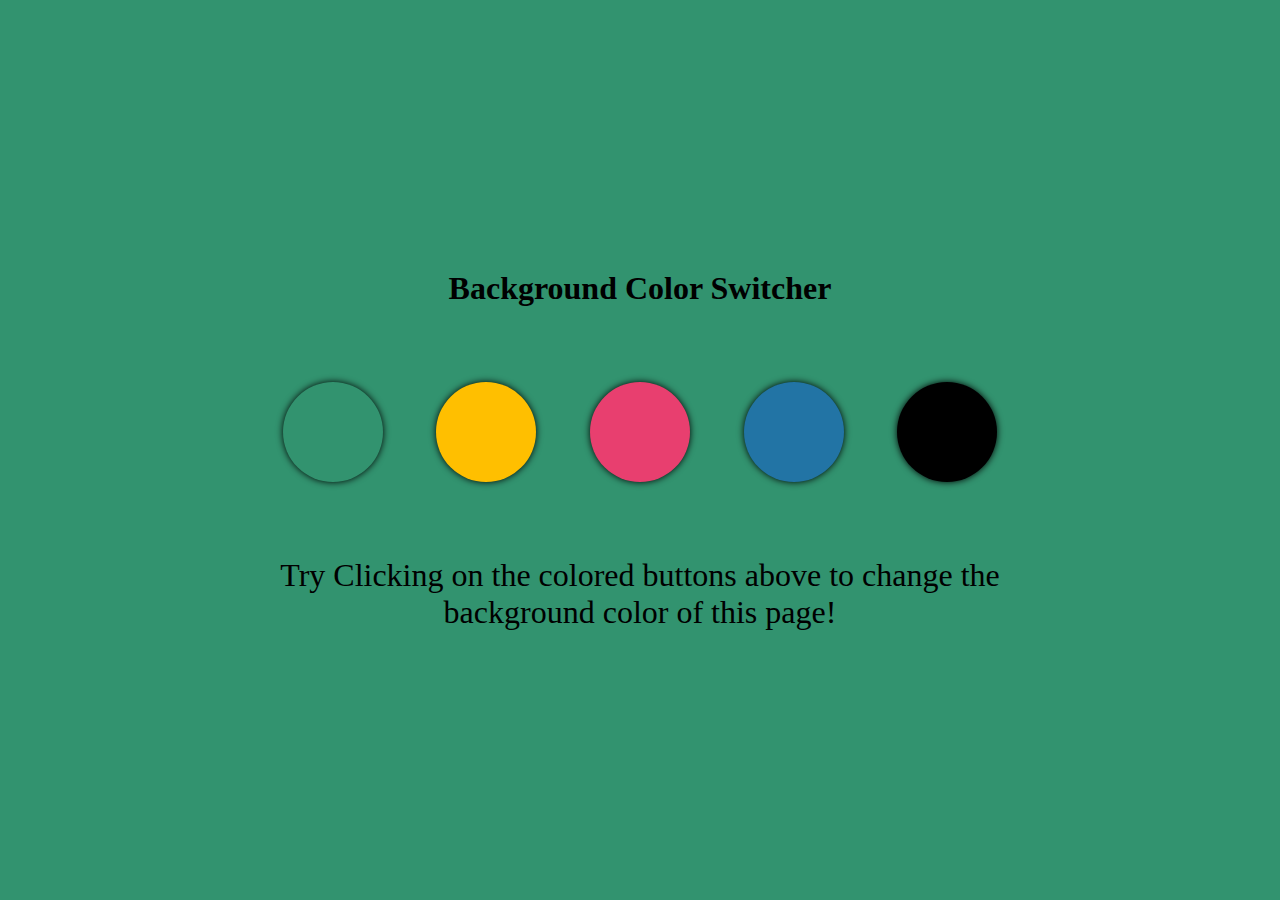
<file: Background Color Switcher/index.html>
<!DOCTYPE html>
<html lang="en">
  <head>
    <meta charset="UTF-8" />
    <meta name="viewport" content="width=device-width, initial-scale=1.0" />
    <link rel="stylesheet" href="style.css" />
    <title>Color Changer</title>
  </head>
  <body>
    <div class="container" id="container">
      <h1>Background Color Switcher</h1>
      <div class="buttons">
        <div id="btn1" class="btn"></div>
        <div id="btn2" class="btn"></div>
        <div id="btn3" class="btn"></div>
        <div id="btn4" class="btn"></div>
        <div id="btn5" class="btn"></div>
      </div>
      <p>
        Try Clicking on the colored buttons above to change the background color
        of this page!
      </p>
    </div>

    <script src="app.js"></script>
  </body>
</html>
</file>
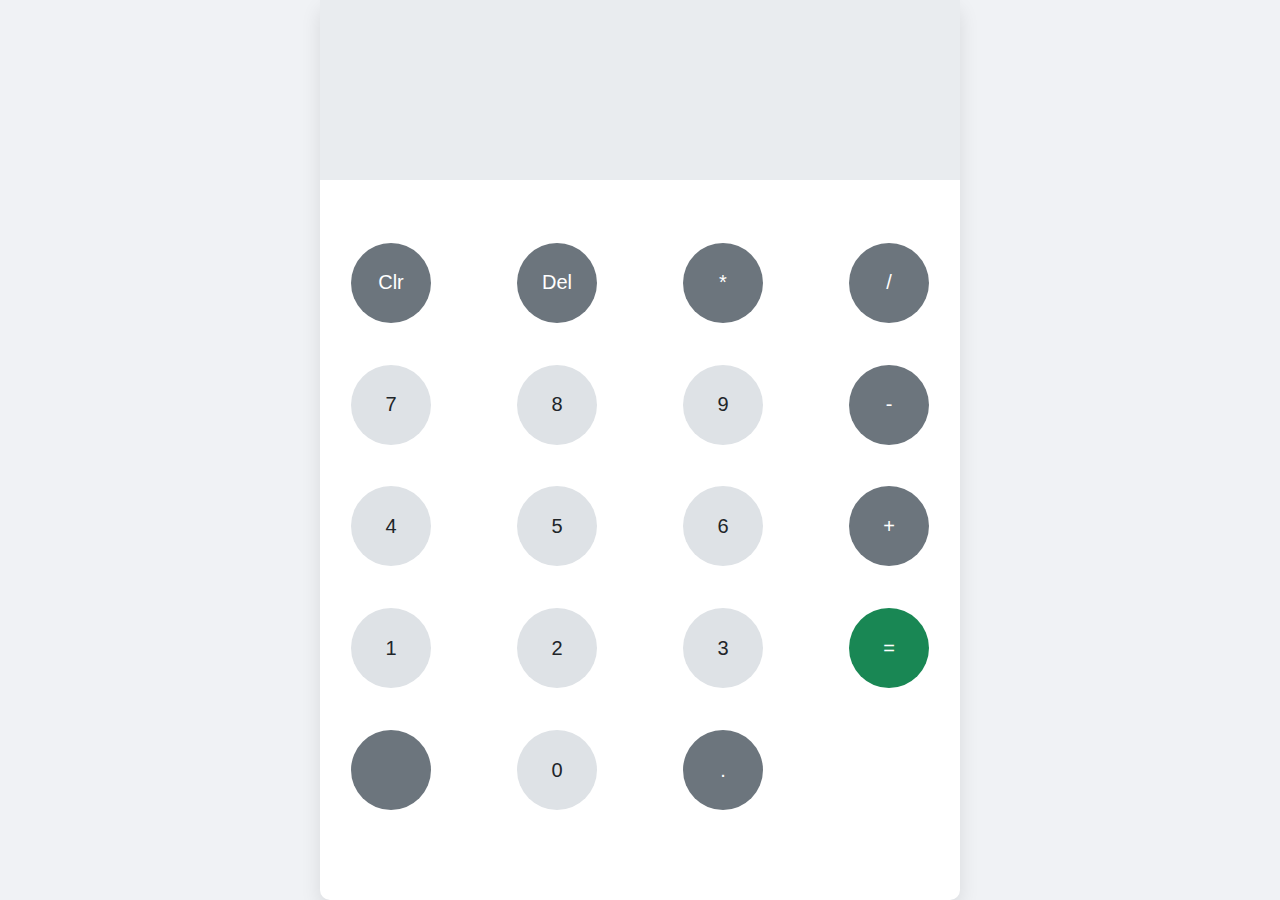
<file: Calculator/index.html>
<!DOCTYPE html>
<html lang="en">
  <head>
    <meta charset="UTF-8" />
    <meta name="viewport" content="width=device-width, initial-scale=1.0" />
    <title>Document</title>
    <link rel="stylesheet" href="style.css" />
  </head>
  <body>
    <div class="container">
      <div class="inputBox">
        <input type="text" />
      </div>
      <div class="main">
        <button class="functn">Clr</button>
        <button class="functn">Del</button>
        <button class="functn">*</button>
        <button class="functn">/</button>

        <button class="num">7</button>
        <button class="num">8</button>
        <button class="num">9</button>
        <button class="functn">-</button>

        <button class="num">4</button>
        <button class="num">5</button>
        <button class="num">6</button>
        <button class="functn">+</button>

        <button class="num">1</button>
        <button class="num">2</button>
        <button class="num">3</button>
        <button class="functn equal">=</button>

        <!-- <button class="functn">()</button> -->
         <button class="functn brackets"></button>
        <button class="num">0</button>
        <button class="functn">.</button>
      </div>
    </div>

    <script src="app.js"></script>
  </body>
</html>
</file>
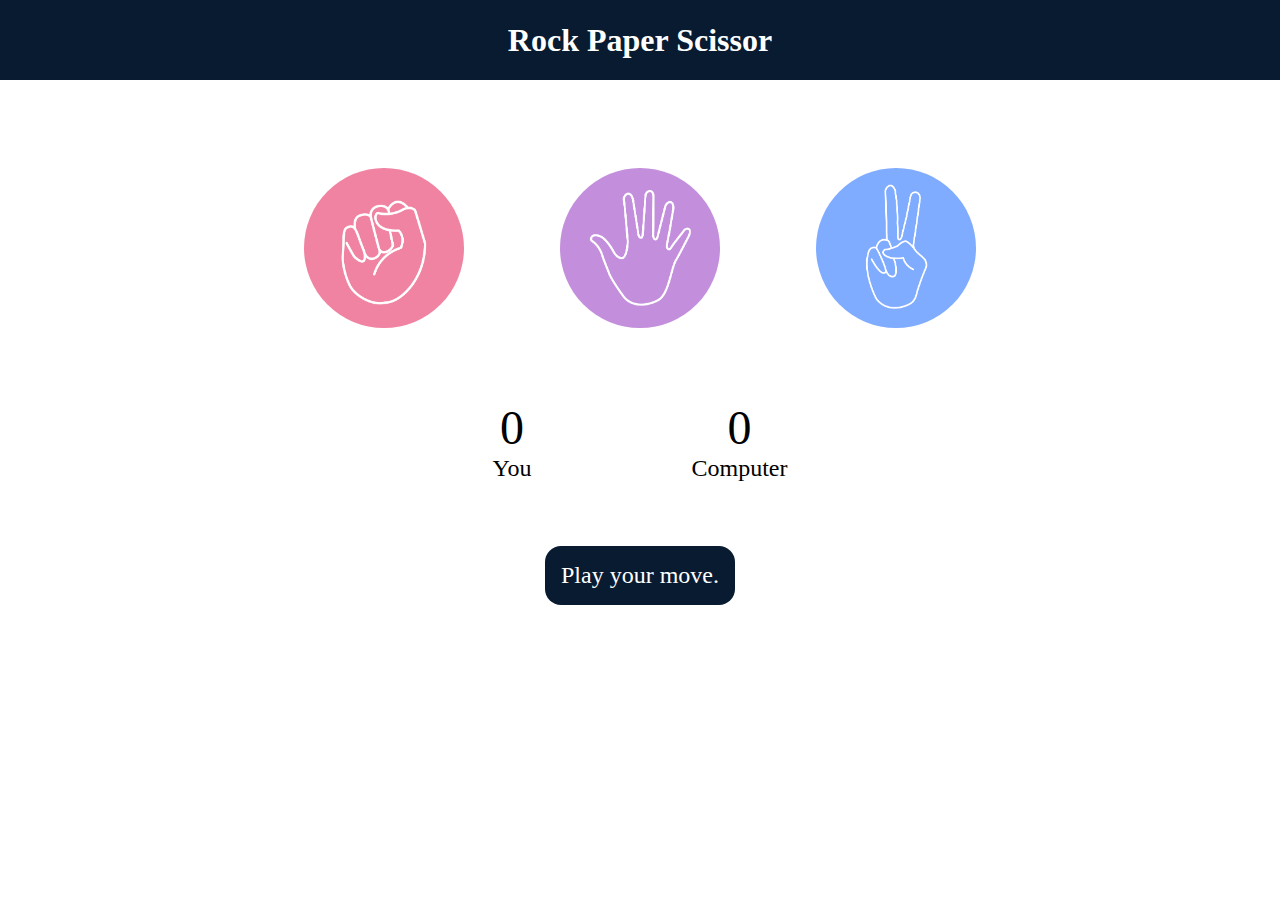
<file: Rock Paper Scissor/index.html>
<!DOCTYPE html>
<html lang="en">
  <head>
    <meta charset="UTF-8" />
    <meta name="viewport" content="width=device-width, initial-scale=1.0" />
    <title>Rock Paper Scissor Game</title>
    <link rel="stylesheet" href="style.css" />
  </head>
  <body>
    <h1>Rock Paper Scissor</h1>
    <div class="choices">
      <div class="choice" id="rock">
        <img src="images/rock.png" alt="Rock" />
      </div>
      <div class="choice" id="paper">
        <img src="images/paper.png" alt="Paper" />
      </div>
      <div class="choice" id="scissor">
        <img src="images/scissors.png" alt="Scissor" />
      </div>
    </div>

    <div class="scoreBoard">
      <div class="score">
        <p id="userScore">0</p>
        <p>You</p>
      </div>
      <div class="score">
        <p id="computerScore">0</p>
        <p>Computer</p>
      </div>
    </div>

    <div class="msgContainer">
      <p id="msg">Play your move.</p>
    </div>

    <script src="app.js"></script>
  </body>
</html>
</file>
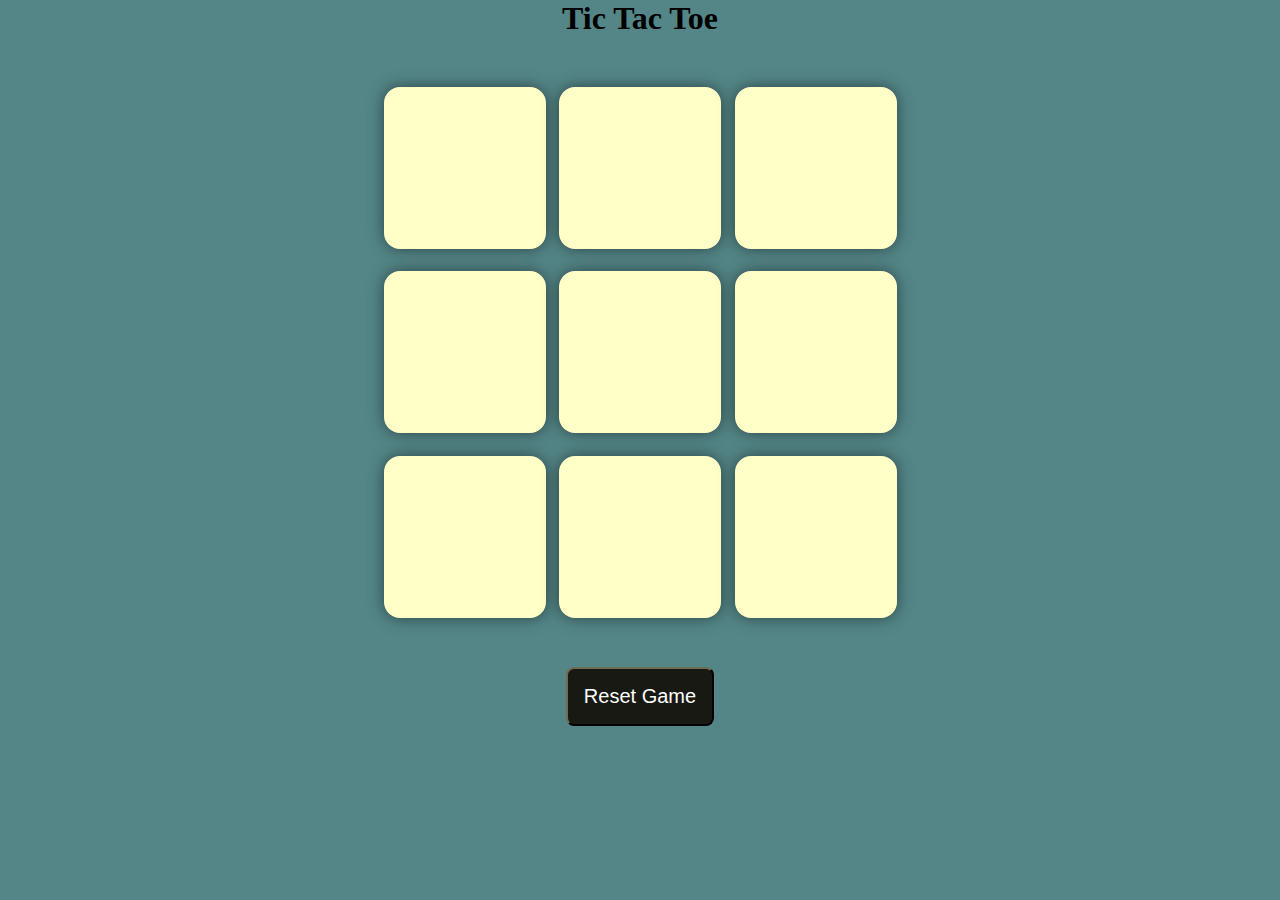
<file: Tic Tac Toe/index.html>
<!DOCTYPE html>
<html lang="en">
  <head>
    <meta charset="UTF-8" />
    <meta name="viewport" content="width=device-width, initial-scale=1.0" />
    <title>Document</title>
    <link rel="stylesheet" href="style.css" />
  </head>
  <body>
    <div class="msg-container hide">
      <p id="msg">Winner</p>
      <button id="new-btn">New Game</button>
    </div>
    <main>
      <h1>Tic Tac Toe</h1>
      <div class="container">
        <div class="game">
          <button class="box"></button>
          <button class="box"></button>
          <button class="box"></button>
          <button class="box"></button>
          <button class="box"></button>
          <button class="box"></button>
          <button class="box"></button>
          <button class="box"></button>
          <button class="box"></button>
        </div>
      </div>

      <button id="reset-btn">Reset Game</button>
    </main>

    <script src="script.js"></script>
  </body>
</html>
</file>
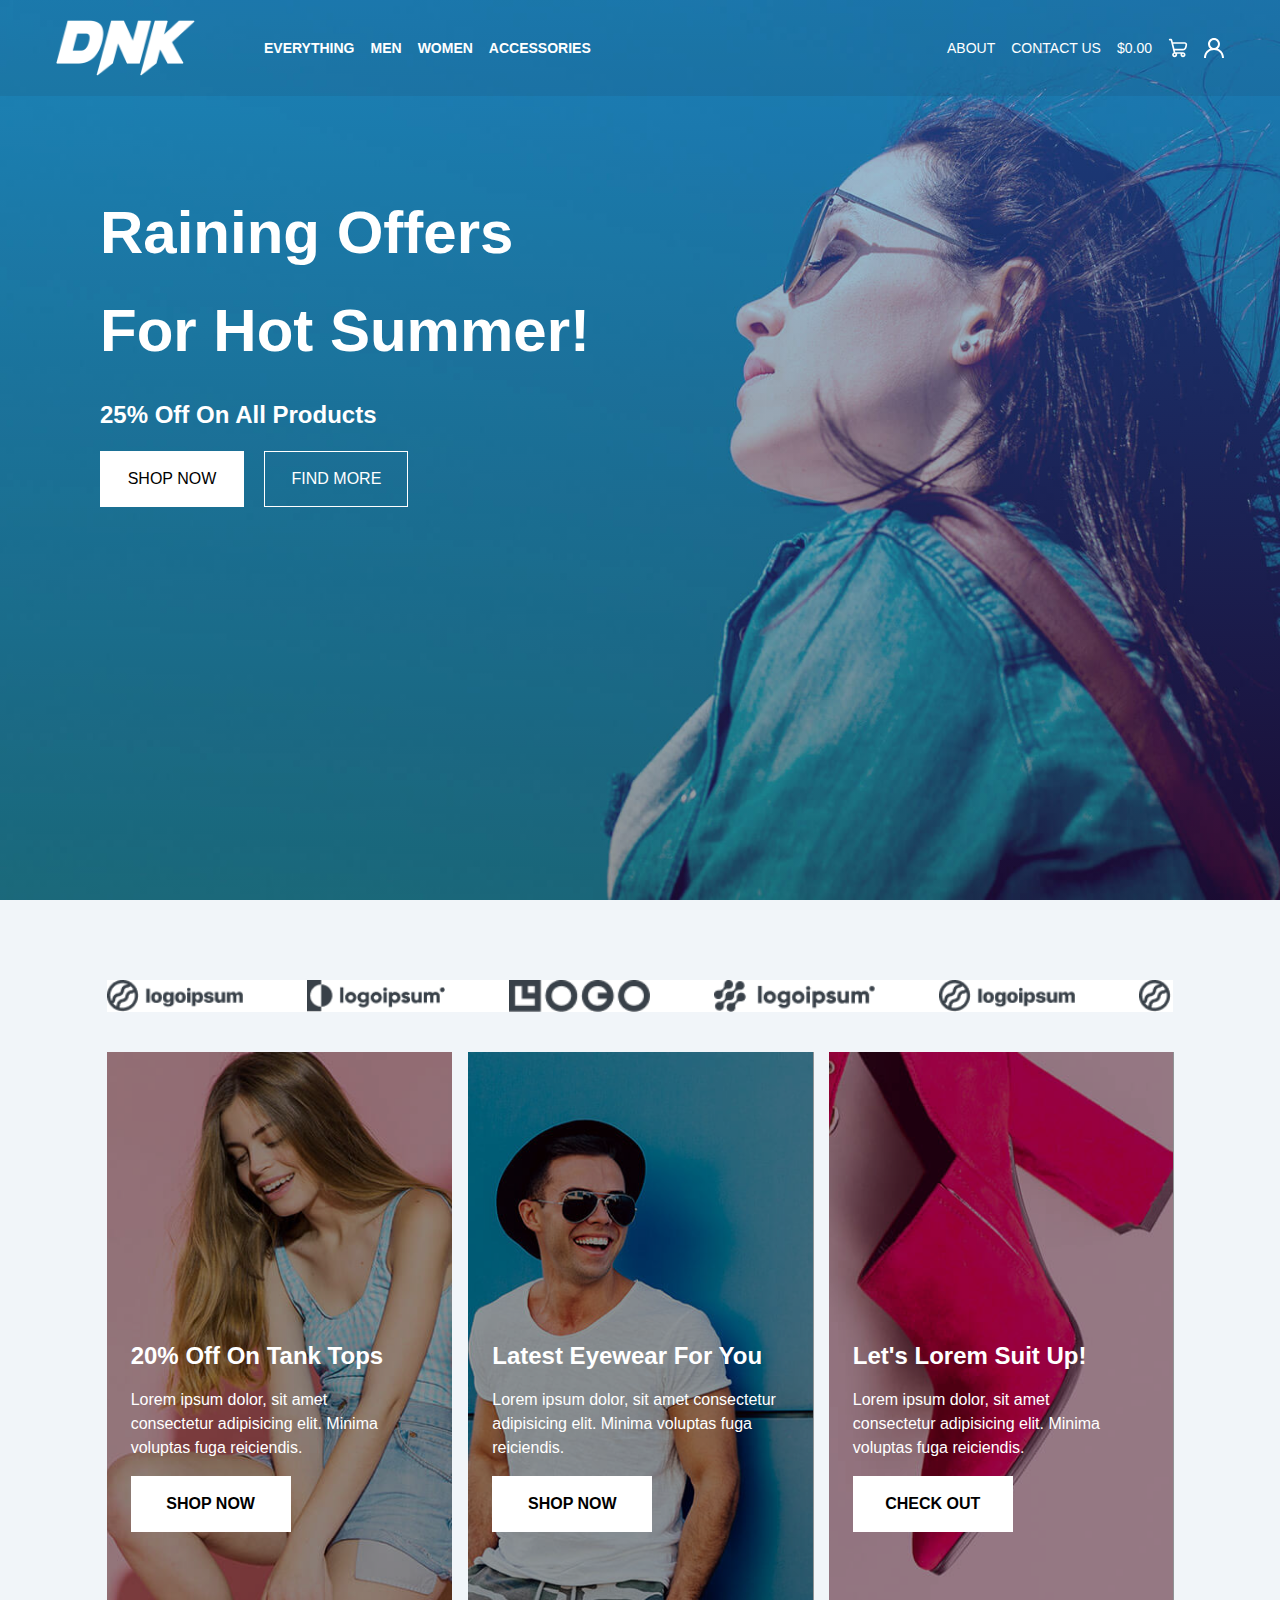
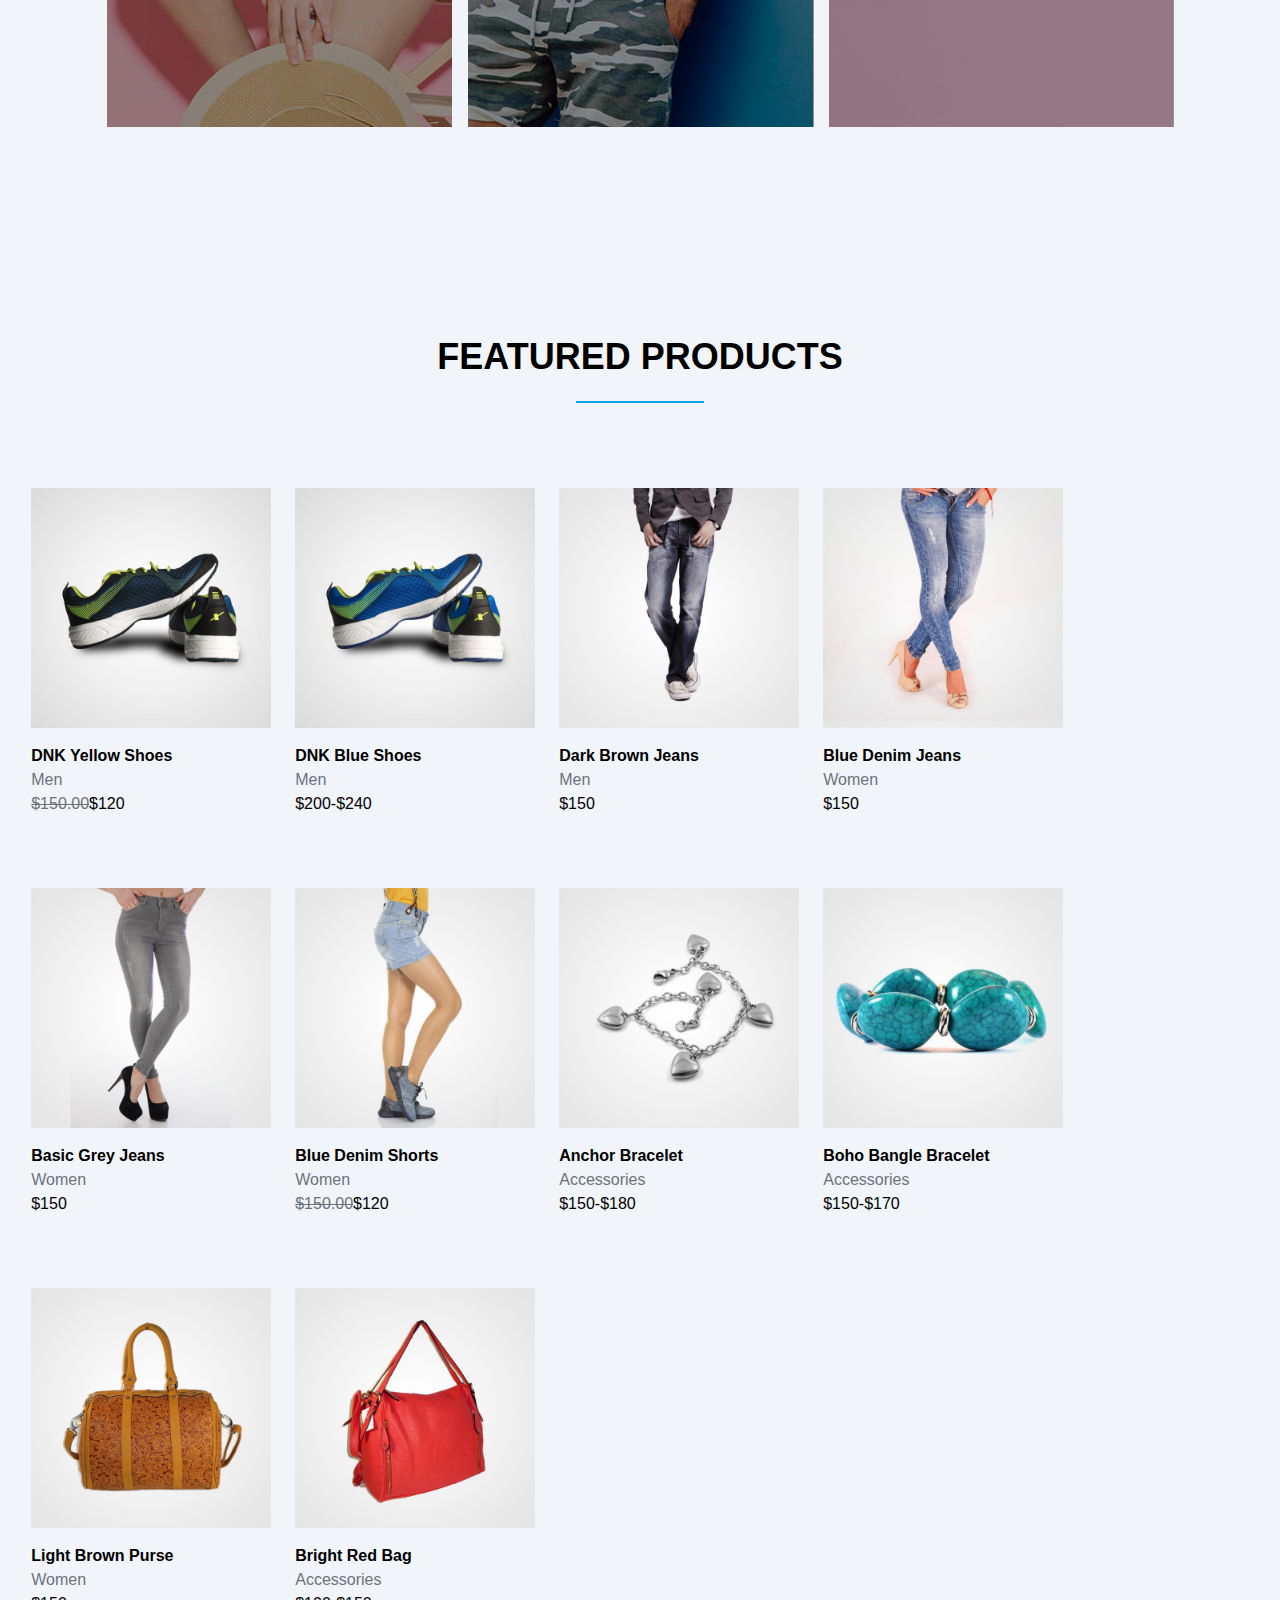
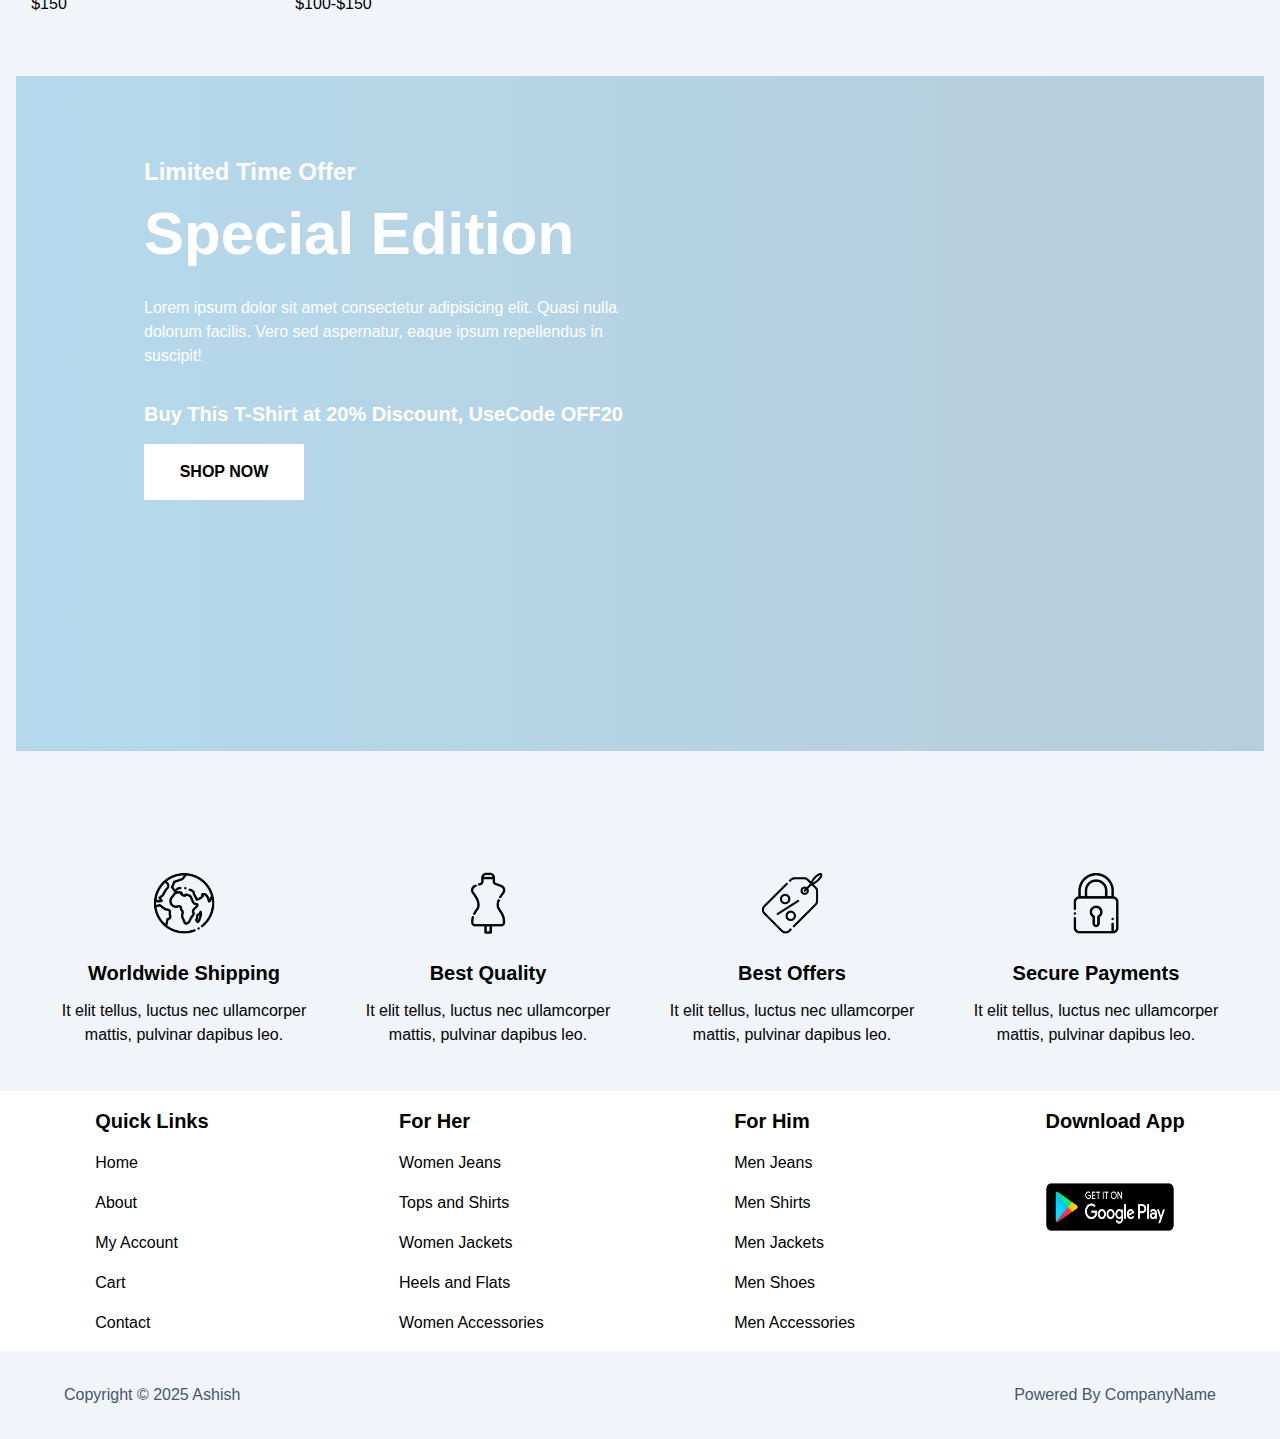
<file: e-commerce clone/shop.html>
<!-- This website is a clone of https://websitedemos.net/brandstore-02/ -->

<!DOCTYPE html>
<html lang="en">
  <head>
    <meta charset="UTF-8" />
    <meta name="viewport" content="width=device-width, initial-scale=1.0" />
    <title>Document</title>
    <link rel="stylesheet" href="shop.css" />
    <link rel="stylesheet" href="shop2.css" />
  </head>
  <body class=" bg-slate-100">
    <section id="sec1">
      <div class="relative w-screen h-screen">
        <!-- Background Image -->
        <div
          class="absolute inset-0 bg-[url('./resources/sec1img.jpg')] bg-cover bg-center bg-fixed z-10"
        ></div>

        <!-- Overlay with opacity -->
        <div
          class="absolute inset-0 bg-gradient-to-b from-sky-600 to-black opacity-40 z-20"
        ></div>

        <!-- Content on top -->
        <div
          class="relative z-20 text-white flex items-center justify-center h-full"
        >
          <header
            class="py-7 px-14 inline-flex w-screen h-24 bg-slate-800 bg-opacity-10 justify-between text-white absolute top-0 left-0"
          >
            <!-- Left list -->
            <div class="flex items-center gap-10">
              <img
                src="resources/logo1@2x-free-img.png"
                alt="DNK"
                class="w-30 h-14"
              />
              <ul class="flex gap-4 list-none items-center font-bold text-sm">
                <li><a href="">EVERYTHING</a></li>
                <li><a href="">MEN</a></li>
                <li><a href="">WOMEN</a></li>
                <li><a href="">ACCESSORIES</a></li>
              </ul>
            </div>
            <!-- End of left list -->
            <!-- Right list -->
            <div class="flex items-center">
              <ul class="flex gap-4 list-none items-center text-sm text-white">
                <li><a href="">ABOUT</a></li>
                <li><a href="">CONTACT US</a></li>
                <li class="items-center gap-1">
                  <a href="">$0.00 </a>
                </li>
                <li>
                  <!-- Cart Icon -->
                  <a href="">
                    <svg
                      width="20px"
                      height="20px"
                      viewBox="0 0 24 24"
                      fill="currentColor"
                      xmlns="http://www.w3.org/2000/svg"
                    >
                      <path
                        fill-rule="evenodd"
                        clip-rule="evenodd"
                        d="M2 1C1.44772 1 1 1.44772 1 2C1 2.55228 1.44772 3 2 3H3.21922L6.78345 17.2569C5.73276 17.7236 5 18.7762 5 20C5 21.6569 6.34315 23 8 23C9.65685 23 11 21.6569 11 20C11 19.6494 10.9398 19.3128 10.8293 19H15.1707C15.0602 19.3128 15 19.6494 15 20C15 21.6569 16.3431 23 18 23C19.6569 23 21 21.6569 21 20C21 18.3431 19.6569 17 18 17H8.78078L8.28078 15H18C20.0642 15 21.3019 13.6959 21.9887 12.2559C22.6599 10.8487 22.8935 9.16692 22.975 7.94368C23.0884 6.24014 21.6803 5 20.1211 5H5.78078L5.15951 2.51493C4.93692 1.62459 4.13696 1 3.21922 1H2ZM18 13H7.78078L6.28078 7H20.1211C20.6742 7 21.0063 7.40675 20.9794 7.81078C20.9034 8.9522 20.6906 10.3318 20.1836 11.3949C19.6922 12.4251 19.0201 13 18 13ZM18 20.9938C17.4511 20.9938 17.0062 20.5489 17.0062 20C17.0062 19.4511 17.4511 19.0062 18 19.0062C18.5489 19.0062 18.9938 19.4511 18.9938 20C18.9938 20.5489 18.5489 20.9938 18 20.9938ZM7.00617 20C7.00617 20.5489 7.45112 20.9938 8 20.9938C8.54888 20.9938 8.99383 20.5489 8.99383 20C8.99383 19.4511 8.54888 19.0062 8 19.0062C7.45112 19.0062 7.00617 19.4511 7.00617 20Z"
                        fill="currentColor"
                      />
                    </svg>
                  </a>
                </li>
                <li>
                  <a href="">
                    <!-- Profile Icon -->
                    <svg
                      width="20px"
                      height="20px"
                      viewBox="0 0 20 20"
                      version="1.1"
                      xmlns="http://www.w3.org/2000/svg"
                      xmlns:xlink="http://www.w3.org/1999/xlink"
                    >
                      <title>profile [#1335]</title>
                      <desc>Created with Sketch.</desc>
                      <defs></defs>
                      <g
                        id="Page-1"
                        stroke="none"
                        stroke-width="1"
                        fill="currentColor"
                        fill-rule="evenodd"
                      >
                        <g
                          id="Dribbble-Light-Preview"
                          transform="translate(-420.000000, -2159.000000)"
                          fill="currentColor"
                        >
                          <g
                            id="icons"
                            transform="translate(56.000000, 160.000000)"
                          >
                            <path
                              d="M374,2009 C371.794,2009 370,2007.206 370,2005 C370,2002.794 371.794,2001 374,2001 C376.206,2001 378,2002.794 378,2005 C378,2007.206 376.206,2009 374,2009 M377.758,2009.673 C379.124,2008.574 380,2006.89 380,2005 C380,2001.686 377.314,1999 374,1999 C370.686,1999 368,2001.686 368,2005 C368,2006.89 368.876,2008.574 370.242,2009.673 C366.583,2011.048 364,2014.445 364,2019 L366,2019 C366,2014 369.589,2011 374,2011 C378.411,2011 382,2014 382,2019 L384,2019 C384,2014.445 381.417,2011.048 377.758,2009.673"
                              id="profile-[#1335]"
                            ></path>
                          </g>
                        </g>
                      </g>
                    </svg>
                  </a>
                </li>
              </ul>
            </div>
          </header>

          <div
            id="sec1-content"
            class="h-80 px-5 py-2 absolute top-44 left-20 p-10 w-5/12"
          >
            <h1 class="text-6xl leading-relaxed font-semibold line fade-in">
              Raining Offers For Hot Summer!
            </h1>
            <h3 class="py-5 font-semibold text-2xl fade-in">
              25% Off On All Products
            </h3>

            <button
              id="shopNow"
              class="p-3 bg-white text-black border border-white mr-4 w-36 h-14 hover:border-black hover:text-white hover:bg-black transition-all duration-200"
            >
              SHOP NOW
            </button>
            <button
              id="findMore"
              class="p-3 text-white border-white border w-36 h-14 hover:text-black hover:bg-white transition-all duration-200"
            >
              FIND MORE
            </button>
          </div>
        </div>
      </div>
    </section>
    <!-- sec1 ends here -->

    <!-- sec2 starts here -->
    <section id="sec2" class="w-screen min-h-screen">
      <!-- logo carausel -->
      <div class="overflow-hidden bg-white w-10/12 m-auto mt-20">
        <div class="flex animate-scroll gap-16 whitespace-nowrap">
          <img
            src="./resources/carauselImages/client-logo-1.png"
            alt=""
            class="h-8 w-auto inline-block"
          />
          <img
            src="./resources/carauselImages/client-logo-2.png"
            alt=""
            class="h-8 w-auto inline-block"
          />
          <img
            src="./resources/carauselImages/client-logo-3.png"
            alt=""
            class="h-8 w-auto inline-block"
          />
          <img
            src="./resources/carauselImages/client-logo-4.png"
            alt=""
            class="h-8 w-auto inline-block"
          />
          <img
            src="./resources/carauselImages/client-logo-5.png"
            alt=""
            class="h-8 w-auto inline-block"
          />
          <!-- repeating again for seamless transition -->
          <img
            src="./resources/carauselImages/client-logo-1.png"
            alt=""
            class="h-8 w-auto inline-block"
          />
          <img
            src="./resources/carauselImages/client-logo-2.png"
            alt=""
            class="h-8 w-auto inline-block"
          />
          <img
            src="./resources/carauselImages/client-logo-3.png"
            alt=""
            class="h-8 w-auto inline-block"
          />
          <img
            src="./resources/carauselImages/client-logo-4.png"
            alt=""
            class="h-8 w-auto inline-block"
          />
          <img
            src="./resources/carauselImages/client-logo-5.png"
            alt=""
            class="h-8 w-auto inline-block"
          />
          <!-- repeating again for seamless transition -->
          <img
            src="./resources/carauselImages/client-logo-1.png"
            alt=""
            class="h-8 w-auto inline-block"
          />
          <img
            src="./resources/carauselImages/client-logo-2.png"
            alt=""
            class="h-8 w-auto inline-block"
          />
          <img
            src="./resources/carauselImages/client-logo-3.png"
            alt=""
            class="h-8 w-auto inline-block"
          />
          <img
            src="./resources/carauselImages/client-logo-4.png"
            alt=""
            class="h-8 w-auto inline-block"
          />
          <img
            src="./resources/carauselImages/client-logo-5.png"
            alt=""
            class="h-8 w-auto inline-block"
          />
        </div>
      </div>

      <div class="flex items-center content-center mx-auto gap-4 w-10/12 mt-10">
        <!-- img first -->
        <div
          class="inset-0 bg-[url('./resources/sec2-imgs/women-fashion-free-img.jpg')] bg-cover bg-right w-[27vw] h-[75vh]"
        >
          <div class="relative bg-black bg-opacity-40 w-[27vw] h-[75vh]">
            <div class="relative left-6 top-72 w-[20vw]">
              <h3 class="text-2xl font-bold text-white mb-4">
                20% Off On Tank Tops
              </h3>
              <p class="text-white mb-4">
                Lorem ipsum dolor, sit amet consectetur adipisicing elit. Minima
                voluptas fuga reiciendis.
              </p>
              <button
                id="shopNow"
                class="p-2 bg-white text-black border border-white w-40 h-14 hover:border-black hover:text-white hover:bg-black transition-all duration-200 font-semibold"
              >
                SHOP NOW
              </button>
            </div>
          </div>
        </div>

        <!-- img second -->
        <div
          class="bg-[url('./resources/sec2-imgs/men-fashion-free-img.jpg')] bg-cover w-[27vw] h-[75vh]"
        >
          <div class="absolute bg-black bg-opacity-40 w-[27vw] h-[75vh]">
            <div class="relative left-6 top-72 w-[23vw]">
              <h3 class="text-2xl font-bold text-white mb-4">
                Latest Eyewear For You
              </h3>
              <p class="text-white mb-4">
                Lorem ipsum dolor, sit amet consectetur adipisicing elit. Minima
                voluptas fuga reiciendis.
              </p>
              <button
                id="shopNow"
                class="p-2 bg-white text-black border border-white w-40 h-14 hover:border-black hover:text-white hover:bg-black transition-all duration-200 font-semibold"
              >
                SHOP NOW
              </button>
            </div>
          </div>
        </div>

        <!-- img third -->
        <div
          class="bg-[url('./resources/sec2-imgs/footwear-free-img.jpg')] bg-cover bg-right w-[27vw] h-[75vh]"
        >
          <div class="absolute bg-black bg-opacity-40 w-[27vw] h-[75vh]">
            <div class="relative left-6 top-72 w-[20vw]">
              <h3 class="text-2xl font-bold text-white mb-4">
                Let's Lorem Suit Up!
              </h3>
              <p class="text-white mb-4">
                Lorem ipsum dolor, sit amet consectetur adipisicing elit. Minima
                voluptas fuga reiciendis.
              </p>
              <button
                id="shopNow"
                class="p-2 bg-white text-black border border-white w-40 h-14 hover:border-black hover:text-white hover:bg-black transition-all duration-200 font-semibold"
              >
                CHECK OUT
              </button>
            </div>
          </div>
        </div>
      </div>
    </section>
    <!-- sec2 ends here -->

    <!-- sec3 starts here -->
    <section id="sec3" class="w-screen h-full bg-slate-100">
      <div id="head" class="w-screen h-[20vh] py-8 grid place-content-center">
        <h1 class="font-bold text-4xl mb-6">FEATURED PRODUCTS</h1>
        <hr
          class="border border-spacing-1 w-[10vw] items-center border-sky-500 m-auto"
        />
      </div>
      <!-- listing all the products here -->
      <div id="products" class="flex flex-wrap m-auto w-[97vw]">
        <div id="pro1" class="my-4">
          <div id="proImg" class="w-60 h-60 bg-cover bg-center"></div>
          <div id="proDesc"">
            <h3 class="font-semibold">DNK Yellow Shoes</h3>
            <p id="tag" class="text-gray-500">Men</p>
            <p><s class="text-gray-500">$150.00</s>$120</p>
          </div>
        </div>
        <div id="pro2" class="my-4">
          <div id="proImg" class="w-60 h-60 bg-cover bg-center"></div>
          <div id="proDesc">
            <h3 class="font-semibold">DNK Blue Shoes</h3>
            <p id="tag" class="text-gray-500">Men</p>
            <!-- <p><s class="text-gray-500">$150.00</s>$120</p> -->
            <p>$200-$240</p>
          </div>
        </div>
        <div id="pro3" class="my-4">
          <div id="proImg" class="w-60 h-60 bg-cover bg-center"></div>
          <div id="proDesc">
            <h3 class="font-semibold">Dark Brown Jeans</h3>
            <p id="tag" class="text-gray-500">Men</p>
            <!-- <p><s class="text-gray-500">$150.00</s>$120</p> -->
            <p>$150</p>
          </div>
        </div>
        <div id="pro4" class="my-4">
          <div id="proImg" class="w-60 h-60 bg-cover bg-center"></div>
          <div id="proDesc">
            <h3 class="font-semibold">Blue Denim Jeans</h3>
            <p id="tag" class="text-gray-500">Women</p>
            <!-- <p><s class="text-gray-500">$150.00</s>$120</p> -->
            <p>$150</p>
          </div>
        </div>
        <div id="pro5" class="my-4">
          <div id="proImg" class="w-60 h-60 bg-cover bg-center"></div>
          <div id="proDesc">
            <h3 class="font-semibold">Basic Grey Jeans</h3>
            <p id="tag" class="text-gray-500">Women</p>
            <!-- <p><s class="text-gray-500">$150.00</s>$120</p> -->
            <p>$150</p>
          </div>
        </div>
        <div id="pro6" class="my-4">
          <div id="proImg" class="w-60 h-60 bg-cover bg-center"></div>
          <div id="proDesc">
            <h3 class="font-semibold">Blue Denim Shorts</h3>
            <p id="tag" class="text-gray-500">Women</p>
            <p><s class="text-gray-500">$150.00</s>$120</p>
          </div>
        </div>
        <div id="pro7" class="my-4">
          <div id="proImg" class="w-60 h-60 bg-cover bg-center"></div>
          <div id="proDesc">
            <h3 class="font-semibold">Anchor Bracelet</h3>
            <p id="tag" class="text-gray-500">Accessories</p>
            <p><s class="text-gray-500"></s>$150-$180</p>
          </div>
        </div>
        <div id="pro8" class="my-4">
          <div id="proImg" class="w-60 h-60 bg-cover bg-center"></div>
          <div id="proDesc">
            <h3 class="font-semibold">Boho Bangle Bracelet</h3>
            <p id="tag" class="text-gray-500">Accessories</p>
            <p><s class="text-gray-500"></s>$150-$170</p>
          </div>
        </div>
        <div id="pro9" class="my-4">
          <div id="proImg" class="w-60 h-60 bg-cover bg-center"></div>
          <div id="proDesc">
            <h3 class="font-semibold">Light Brown Purse</h3>
            <p id="tag" class="text-gray-500">Women</p>
            <p><s class="text-gray-500"></s>$150</p>
          </div>
        </div>
        <div id="pro10" class="my-4">
          <div id="proImg" class="w-60 h-60 bg-cover bg-center"></div>
          <div id="proDesc">
            <h3 class="font-semibold">Bright Red Bag</h3>
            <p id="tag" class="text-gray-500">Accessories</p>
            <p><s class="text-gray-500"></s>$100-$150</p>
          </div>
        </div>
      </div>
    </section>
    <!-- sec 3 ends here -->

    <!-- sec 4 start here -->
    <section id="sec4" class="flex relative  md:p-4 min-h-[75vh] w-full">
      <div>
        <div id="sec4Background" class="absolute bg-[url('./resources/sec4img.jpg')] bg-cover bg-fixed bg-center h-[75vh] w-[97.5vw] z-10">
      </div>
      <div id="sec4Opacity" class="absolute bg-gradient-to-r from-sky-600 to to-sky-800 opacity-25 z-20 h-[75vh] w-[97.5vw]"></div>
      </div>

      <div id="sec4Content" class="relative z-30 text-white w-[40vw] top-20 left-32" >
        <h3 class="font-semibold text-2xl">Limited Time Offer</h3>
        <h1 class="text-6xl py-4 font-semibold">Special Edition</h1>
        <p class="py-4">Lorem ipsum dolor sit amet consectetur adipisicing elit. Quasi nulla dolorum facilis. Vero sed aspernatur, eaque ipsum repellendus in suscipit!</p>
        <h3 class="font-semibold text-xl py-4">Buy This T-Shirt at 20% Discount, UseCode OFF20</h3>
        <button
          id="shopNow"
          class="bg-white text-black border border-white w-40 h-14 hover:border-black hover:text-white hover:bg-black transition-all duration-200 font-semibold"
        >
          SHOP NOW
        </button>
      </div>

    </section>
    <!-- sec 4 ends here -->

    <!-- sec 5 starts here -->
     <section id="sec5" class="relative w-screen flex justify-around mt-20 p-8">
        <div class="content-center items-center h-fit w-[20vw] text-center">
          <img src="./resources/svgs/globe-free-img.png" alt="globe-free-img" class="h-16 w-16 mx-auto m-6">
          <h2 class="text-xl font-bold m-2">Worldwide Shipping</h2>
          <p class="my-3">It elit tellus, luctus nec ullamcorper mattis, pulvinar dapibus leo.</p>
        </div>
        <div class="content-center items-center h-fit w-[20vw] text-center">
          <img src="./resources/svgs/quality-free-img.png" alt="quality-free-img" class="h-16 w-16 mx-auto m-6">
          <h2 class="text-xl font-bold m-2">Best Quality</h2>
          <p class="my-3">It elit tellus, luctus nec ullamcorper mattis, pulvinar dapibus leo.</p>
        </div>
        <div class="content-center items-center h-fit w-[20vw] text-center">
          <img src="./resources/svgs/tag-free-img.png" alt="tag-free-img" class="h-16 w-16 mx-auto m-6">
          <h2 class="text-xl font-bold m-2">Best Offers</h2>
          <p class="my-3">It elit tellus, luctus nec ullamcorper mattis, pulvinar dapibus leo.</p>
        </div>
        <div class="content-center items-center h-fit w-[20vw] text-center">
          <img src="./resources/svgs/lock-free-img.png" alt="lock-free-img" class="h-16 w-16 mx-auto m-6"> 
          <h2 class="text-xl font-bold m-2">Secure Payments</h2>
          <p class="my-3">It elit tellus, luctus nec ullamcorper mattis, pulvinar dapibus leo.</p>
        </div>
     </section>
     <!-- sec 5 ends here -->

     <!-- sec 6 starts here -->
      <section id="sec6">
        <div class="flex justify-around bg-white">
          <!-- Quick links -->
        <div >
          <h2 class="text-xl font-bold my-4">Quick Links</h2>
          <ul>
            <li class="my-4 hover:cursor-pointer">Home</li>
            <li class="my-4 hover:cursor-pointer">About</li>
            <li class="my-4 hover:cursor-pointer">My Account</li>
            <li class="my-4 hover:cursor-pointer">Cart</li>
            <li class="my-4 hover:cursor-pointer">Contact</li>
          </ul>
        </div>

        <!-- For Her -->
        <div>
          <h2 class="text-xl font-bold my-4">For Her</h2>
          <ul>
            <li class="my-4 hover:cursor-pointer">Women Jeans</li>
            <li class="my-4 hover:cursor-pointer">Tops and Shirts</li>
            <li class="my-4 hover:cursor-pointer">Women Jackets</li>
            <li class="my-4 hover:cursor-pointer">Heels and Flats</li>
            <li class="my-4 hover:cursor-pointer">Women Accessories</li>
          </ul>
        </div>

        <!-- For Him -->
         <div>
          <h2 class="text-xl font-bold my-4">For Him</h2>
          <ul>
            <li class="my-4 hover:cursor-pointer">Men Jeans</li>
            <li class="my-4 hover:cursor-pointer">Men Shirts</li>
            <li class="my-4 hover:cursor-pointer">Men Jackets</li>
            <li class="my-4 hover:cursor-pointer">Men Shoes</li>
            <li class="my-4 hover:cursor-pointer">Men Accessories</li>
          </ul>
        </div>

        <!-- App -->
         <div>
          <h2 class="text-xl font-bold my-4">Download App</h2>
          <img src="./resources/svgs/playstore-free-img.png" alt="playstore-free-img"
            class="w-32 h-12 my-12"
          >
        </div>
        </div>

        <div class="bg-white m-4"></div>

        <div class="px-16 py-4 mb-4 text-slate-600">
          <div class="justify-between flex">
            <h2>Copyright &copy; 2025 Ashish</h2>
            <h2>Powered By CompanyName</h2>
          </div>
        </div>
        
      </section>
     <!-- sec 6 ends here -->
  </body>
</html>
</file>
<file: Background Color Switcher/style.css>
* {
  margin: 0;
  padding: 0;
}

.container {
  width: 100vw;
  height: 100vh;
  background-color: #32936f;
  display: flex;
  flex-direction: column;
  align-items: center;
  justify-content: center;
  transition: all 0.5s ease-in-out;
}

h1,
p {
  transition: all 0.5s ease-in-out;
}

p {
  font-size: 2rem;
}

p:last-child {
  width: 60%;
  text-align: center;
}

.buttons {
  width: 60vw;
  display: flex;
  align-items: center;
  justify-content: space-around;
  margin: 75px;
}

.btn {
  width: 100px;
  height: 100px;
  border-radius: 50%;
  box-shadow: 0 0 7px;
  transition: all 0.5s ease-in-out;
}

#btn1 {
  background-color: #32936f;
}

#btn2 {
  background-color: #ffbf00;
}

#btn3 {
  background-color: #e83f6f;
}

#btn4 {
  background-color: #2274a5;
}

#btn5 {
  background-color: #000;
}

@media screen and (max-width: 768px) {
  p {
    font-size: 1.3rem;
  }
  .buttons {
    flex-direction: column;
    margin: 20px;
  }

  .btn {
    margin: 15px auto;
  }
}
</file>
<file: Calculator/style.css>
* {
  box-sizing: border-box;
  margin: 0;
  padding: 0;
  font-family: "Segoe UI", Tahoma, Geneva, Verdana, sans-serif;
}

body {
  background-color: #f0f2f5;
  display: flex;
  align-items: center;
  justify-content: center;
  max-width: 100vw;
  max-height: 100vh;
}

.container {
  background-color: #ffffff;
  border: 20px;
  border-radius: 10px;
  box-shadow: 0 8px 20px rgba(0, 0, 0, 0.1);
  width: 50vw;
  height: 100vh;
}

.inputBox input {
  width: 100%;
  min-height: 20vmin;
  border: none;
  outline: none;
  font-size: 3rem;
  padding: 10px;
  text-align: right;
  background-color: #e9ecef;
  margin-bottom: 6vmin;
}

.main {
  display: grid;
  height: 65vmin;
  grid-template-columns: repeat(4, 1fr);
  gap: 24px;
  align-items: center;
  justify-items: center;
}

button {
  width: 5rem;
  height: 5rem;
  font-size: 1.25rem;
  border: none;
  outline: none;
  border-radius: 50%;
  cursor: pointer;
  transition: all 0.2s ease;
}

.num {
  background-color: #dee2e6;
  color: #212529;
}

.functn {
  background-color: #6c757d;
  color: #ffffff;
}

.equal {
  background-color: #198754;
  color: #ffffff;
  grid-column: span 1;
}

button:hover {
  opacity: 0.85;
}
</file>
<file: Rock Paper Scissor/style.css>
* {
  margin: 0;
  padding: 0;
  text-align: center;
}

h1 {
  background-color: #081b31;
  color: #fff;
  height: 5rem;
  line-height: 5rem;
}

.choice {
  height: 10rem;
  width: 10rem;
  border-radius: 50%;
  padding: 0.5rem;
  display: flex;
  justify-content: center;
  align-items: center;
}
.choice:hover {
  cursor: pointer;
  background-color: #081b31;
}

img {
  height: 10rem;
  width: 10rem;
  object-fit: cover;
  border-radius: 50%;
}

.choices {
  display: flex;
  justify-content: center;
  align-items: center;
  gap: 5rem;
  margin-top: 5rem;
}

.scoreBoard {
  display: flex;
  justify-content: center;
  align-items: center;
  font-size: 1.5rem;
  gap: 10rem;
  margin: 4rem 0;
}

#userScore,
#computerScore {
  font-size: 3rem;
}

.msgContainer {
  align-items: center;
  justify-content: center;
  display: flex;
}

#msg {
  padding: 1rem;
  font-size: 1.5rem;
  background-color: #081b31;
  color: #fff;
  border-radius: 1rem;
  width: fit-content;
}
</file>
<file: Tic Tac Toe/style.css>
* {
  margin: 0;
  padding: 0;
}

body {
  background-color: #548687;
  text-align: center;
}

.container {
  height: 70vh;
  display: flex;
  justify-content: center;
  align-items: center;
}

.game {
  height: 60vmin;
  width: 60vmin;
  display: flex;
  flex-wrap: wrap;
  justify-content: center;
  align-items: center;
  gap: 1.5vmin;
}

.box {
  height: 18vmin;
  width: 18vmin;
  border-radius: 1rem;
  border: none;
  box-shadow: 0 0 1rem rgba(0, 0, 0, 0.5);
  font-size: 8vmin;
  color: #b0413e;
  background-color: #ffffc7;
}

#reset-btn {
  padding: 1rem;
  font-size: 1.25rem;
  border-radius: 0.5rem;
  background-color: #191913;
  color: white;
  border-color: #191913;
}

#new-btn {
  padding: 1rem;
  font-size: 1.25rem;
  border-radius: 0.5rem;
  background-color: #ffffff;
  color: #191913;
}

#msg {
  color: #ffffc7;
  font-size: 5vmin;
}

.msg-container {
  height: 100vmin;
  display: flex;
  flex-direction: column;
  justify-content: center;
  align-items: center;
  gap: 4rem;
}

.hide {
  display: none;
}
</file>
<file: e-commerce clone/shop.css>
*, ::before, ::after {
  --tw-border-spacing-x: 0;
  --tw-border-spacing-y: 0;
  --tw-translate-x: 0;
  --tw-translate-y: 0;
  --tw-rotate: 0;
  --tw-skew-x: 0;
  --tw-skew-y: 0;
  --tw-scale-x: 1;
  --tw-scale-y: 1;
  --tw-pan-x:  ;
  --tw-pan-y:  ;
  --tw-pinch-zoom:  ;
  --tw-scroll-snap-strictness: proximity;
  --tw-gradient-from-position:  ;
  --tw-gradient-via-position:  ;
  --tw-gradient-to-position:  ;
  --tw-ordinal:  ;
  --tw-slashed-zero:  ;
  --tw-numeric-figure:  ;
  --tw-numeric-spacing:  ;
  --tw-numeric-fraction:  ;
  --tw-ring-inset:  ;
  --tw-ring-offset-width: 0px;
  --tw-ring-offset-color: #fff;
  --tw-ring-color: rgb(59 130 246 / 0.5);
  --tw-ring-offset-shadow: 0 0 #0000;
  --tw-ring-shadow: 0 0 #0000;
  --tw-shadow: 0 0 #0000;
  --tw-shadow-colored: 0 0 #0000;
  --tw-blur:  ;
  --tw-brightness:  ;
  --tw-contrast:  ;
  --tw-grayscale:  ;
  --tw-hue-rotate:  ;
  --tw-invert:  ;
  --tw-saturate:  ;
  --tw-sepia:  ;
  --tw-drop-shadow:  ;
  --tw-backdrop-blur:  ;
  --tw-backdrop-brightness:  ;
  --tw-backdrop-contrast:  ;
  --tw-backdrop-grayscale:  ;
  --tw-backdrop-hue-rotate:  ;
  --tw-backdrop-invert:  ;
  --tw-backdrop-opacity:  ;
  --tw-backdrop-saturate:  ;
  --tw-backdrop-sepia:  ;
  --tw-contain-size:  ;
  --tw-contain-layout:  ;
  --tw-contain-paint:  ;
  --tw-contain-style:  ;
}

::backdrop {
  --tw-border-spacing-x: 0;
  --tw-border-spacing-y: 0;
  --tw-translate-x: 0;
  --tw-translate-y: 0;
  --tw-rotate: 0;
  --tw-skew-x: 0;
  --tw-skew-y: 0;
  --tw-scale-x: 1;
  --tw-scale-y: 1;
  --tw-pan-x:  ;
  --tw-pan-y:  ;
  --tw-pinch-zoom:  ;
  --tw-scroll-snap-strictness: proximity;
  --tw-gradient-from-position:  ;
  --tw-gradient-via-position:  ;
  --tw-gradient-to-position:  ;
  --tw-ordinal:  ;
  --tw-slashed-zero:  ;
  --tw-numeric-figure:  ;
  --tw-numeric-spacing:  ;
  --tw-numeric-fraction:  ;
  --tw-ring-inset:  ;
  --tw-ring-offset-width: 0px;
  --tw-ring-offset-color: #fff;
  --tw-ring-color: rgb(59 130 246 / 0.5);
  --tw-ring-offset-shadow: 0 0 #0000;
  --tw-ring-shadow: 0 0 #0000;
  --tw-shadow: 0 0 #0000;
  --tw-shadow-colored: 0 0 #0000;
  --tw-blur:  ;
  --tw-brightness:  ;
  --tw-contrast:  ;
  --tw-grayscale:  ;
  --tw-hue-rotate:  ;
  --tw-invert:  ;
  --tw-saturate:  ;
  --tw-sepia:  ;
  --tw-drop-shadow:  ;
  --tw-backdrop-blur:  ;
  --tw-backdrop-brightness:  ;
  --tw-backdrop-contrast:  ;
  --tw-backdrop-grayscale:  ;
  --tw-backdrop-hue-rotate:  ;
  --tw-backdrop-invert:  ;
  --tw-backdrop-opacity:  ;
  --tw-backdrop-saturate:  ;
  --tw-backdrop-sepia:  ;
  --tw-contain-size:  ;
  --tw-contain-layout:  ;
  --tw-contain-paint:  ;
  --tw-contain-style:  ;
}

/*
! tailwindcss v3.4.17 | MIT License | https://tailwindcss.com
*/

/*
1. Prevent padding and border from affecting element width. (https://github.com/mozdevs/cssremedy/issues/4)
2. Allow adding a border to an element by just adding a border-width. (https://github.com/tailwindcss/tailwindcss/pull/116)
*/

*,
::before,
::after {
  box-sizing: border-box;
  /* 1 */
  border-width: 0;
  /* 2 */
  border-style: solid;
  /* 2 */
  border-color: #e5e7eb;
  /* 2 */
}

::before,
::after {
  --tw-content: '';
}

/*
1. Use a consistent sensible line-height in all browsers.
2. Prevent adjustments of font size after orientation changes in iOS.
3. Use a more readable tab size.
4. Use the user's configured `sans` font-family by default.
5. Use the user's configured `sans` font-feature-settings by default.
6. Use the user's configured `sans` font-variation-settings by default.
7. Disable tap highlights on iOS
*/

html,
:host {
  line-height: 1.5;
  /* 1 */
  -webkit-text-size-adjust: 100%;
  /* 2 */
  -moz-tab-size: 4;
  /* 3 */
  -o-tab-size: 4;
     tab-size: 4;
  /* 3 */
  font-family: ui-sans-serif, system-ui, sans-serif, "Apple Color Emoji", "Segoe UI Emoji", "Segoe UI Symbol", "Noto Color Emoji";
  /* 4 */
  font-feature-settings: normal;
  /* 5 */
  font-variation-settings: normal;
  /* 6 */
  -webkit-tap-highlight-color: transparent;
  /* 7 */
}

/*
1. Remove the margin in all browsers.
2. Inherit line-height from `html` so users can set them as a class directly on the `html` element.
*/

body {
  margin: 0;
  /* 1 */
  line-height: inherit;
  /* 2 */
}

/*
1. Add the correct height in Firefox.
2. Correct the inheritance of border color in Firefox. (https://bugzilla.mozilla.org/show_bug.cgi?id=190655)
3. Ensure horizontal rules are visible by default.
*/

hr {
  height: 0;
  /* 1 */
  color: inherit;
  /* 2 */
  border-top-width: 1px;
  /* 3 */
}

/*
Add the correct text decoration in Chrome, Edge, and Safari.
*/

abbr:where([title]) {
  -webkit-text-decoration: underline dotted;
          text-decoration: underline dotted;
}

/*
Remove the default font size and weight for headings.
*/

h1,
h2,
h3,
h4,
h5,
h6 {
  font-size: inherit;
  font-weight: inherit;
}

/*
Reset links to optimize for opt-in styling instead of opt-out.
*/

a {
  color: inherit;
  text-decoration: inherit;
}

/*
Add the correct font weight in Edge and Safari.
*/

b,
strong {
  font-weight: bolder;
}

/*
1. Use the user's configured `mono` font-family by default.
2. Use the user's configured `mono` font-feature-settings by default.
3. Use the user's configured `mono` font-variation-settings by default.
4. Correct the odd `em` font sizing in all browsers.
*/

code,
kbd,
samp,
pre {
  font-family: ui-monospace, SFMono-Regular, Menlo, Monaco, Consolas, "Liberation Mono", "Courier New", monospace;
  /* 1 */
  font-feature-settings: normal;
  /* 2 */
  font-variation-settings: normal;
  /* 3 */
  font-size: 1em;
  /* 4 */
}

/*
Add the correct font size in all browsers.
*/

small {
  font-size: 80%;
}

/*
Prevent `sub` and `sup` elements from affecting the line height in all browsers.
*/

sub,
sup {
  font-size: 75%;
  line-height: 0;
  position: relative;
  vertical-align: baseline;
}

sub {
  bottom: -0.25em;
}

sup {
  top: -0.5em;
}

/*
1. Remove text indentation from table contents in Chrome and Safari. (https://bugs.chromium.org/p/chromium/issues/detail?id=999088, https://bugs.webkit.org/show_bug.cgi?id=201297)
2. Correct table border color inheritance in all Chrome and Safari. (https://bugs.chromium.org/p/chromium/issues/detail?id=935729, https://bugs.webkit.org/show_bug.cgi?id=195016)
3. Remove gaps between table borders by default.
*/

table {
  text-indent: 0;
  /* 1 */
  border-color: inherit;
  /* 2 */
  border-collapse: collapse;
  /* 3 */
}

/*
1. Change the font styles in all browsers.
2. Remove the margin in Firefox and Safari.
3. Remove default padding in all browsers.
*/

button,
input,
optgroup,
select,
textarea {
  font-family: inherit;
  /* 1 */
  font-feature-settings: inherit;
  /* 1 */
  font-variation-settings: inherit;
  /* 1 */
  font-size: 100%;
  /* 1 */
  font-weight: inherit;
  /* 1 */
  line-height: inherit;
  /* 1 */
  letter-spacing: inherit;
  /* 1 */
  color: inherit;
  /* 1 */
  margin: 0;
  /* 2 */
  padding: 0;
  /* 3 */
}

/*
Remove the inheritance of text transform in Edge and Firefox.
*/

button,
select {
  text-transform: none;
}

/*
1. Correct the inability to style clickable types in iOS and Safari.
2. Remove default button styles.
*/

button,
input:where([type='button']),
input:where([type='reset']),
input:where([type='submit']) {
  -webkit-appearance: button;
  /* 1 */
  background-color: transparent;
  /* 2 */
  background-image: none;
  /* 2 */
}

/*
Use the modern Firefox focus style for all focusable elements.
*/

:-moz-focusring {
  outline: auto;
}

/*
Remove the additional `:invalid` styles in Firefox. (https://github.com/mozilla/gecko-dev/blob/2f9eacd9d3d995c937b4251a5557d95d494c9be1/layout/style/res/forms.css#L728-L737)
*/

:-moz-ui-invalid {
  box-shadow: none;
}

/*
Add the correct vertical alignment in Chrome and Firefox.
*/

progress {
  vertical-align: baseline;
}

/*
Correct the cursor style of increment and decrement buttons in Safari.
*/

::-webkit-inner-spin-button,
::-webkit-outer-spin-button {
  height: auto;
}

/*
1. Correct the odd appearance in Chrome and Safari.
2. Correct the outline style in Safari.
*/

[type='search'] {
  -webkit-appearance: textfield;
  /* 1 */
  outline-offset: -2px;
  /* 2 */
}

/*
Remove the inner padding in Chrome and Safari on macOS.
*/

::-webkit-search-decoration {
  -webkit-appearance: none;
}

/*
1. Correct the inability to style clickable types in iOS and Safari.
2. Change font properties to `inherit` in Safari.
*/

::-webkit-file-upload-button {
  -webkit-appearance: button;
  /* 1 */
  font: inherit;
  /* 2 */
}

/*
Add the correct display in Chrome and Safari.
*/

summary {
  display: list-item;
}

/*
Removes the default spacing and border for appropriate elements.
*/

blockquote,
dl,
dd,
h1,
h2,
h3,
h4,
h5,
h6,
hr,
figure,
p,
pre {
  margin: 0;
}

fieldset {
  margin: 0;
  padding: 0;
}

legend {
  padding: 0;
}

ol,
ul,
menu {
  list-style: none;
  margin: 0;
  padding: 0;
}

/*
Reset default styling for dialogs.
*/

dialog {
  padding: 0;
}

/*
Prevent resizing textareas horizontally by default.
*/

textarea {
  resize: vertical;
}

/*
1. Reset the default placeholder opacity in Firefox. (https://github.com/tailwindlabs/tailwindcss/issues/3300)
2. Set the default placeholder color to the user's configured gray 400 color.
*/

input::-moz-placeholder, textarea::-moz-placeholder {
  opacity: 1;
  /* 1 */
  color: #9ca3af;
  /* 2 */
}

input::placeholder,
textarea::placeholder {
  opacity: 1;
  /* 1 */
  color: #9ca3af;
  /* 2 */
}

/*
Set the default cursor for buttons.
*/

button,
[role="button"] {
  cursor: pointer;
}

/*
Make sure disabled buttons don't get the pointer cursor.
*/

:disabled {
  cursor: default;
}

/*
1. Make replaced elements `display: block` by default. (https://github.com/mozdevs/cssremedy/issues/14)
2. Add `vertical-align: middle` to align replaced elements more sensibly by default. (https://github.com/jensimmons/cssremedy/issues/14#issuecomment-634934210)
   This can trigger a poorly considered lint error in some tools but is included by design.
*/

img,
svg,
video,
canvas,
audio,
iframe,
embed,
object {
  display: block;
  /* 1 */
  vertical-align: middle;
  /* 2 */
}

/*
Constrain images and videos to the parent width and preserve their intrinsic aspect ratio. (https://github.com/mozdevs/cssremedy/issues/14)
*/

img,
video {
  max-width: 100%;
  height: auto;
}

/* Make elements with the HTML hidden attribute stay hidden by default */

[hidden]:where(:not([hidden="until-found"])) {
  display: none;
}

.absolute {
  position: absolute;
}

.relative {
  position: relative;
}

.inset-0 {
  inset: 0px;
}

.left-0 {
  left: 0px;
}

.left-20 {
  left: 5rem;
}

.left-32 {
  left: 8rem;
}

.left-6 {
  left: 1.5rem;
}

.top-0 {
  top: 0px;
}

.top-32 {
  top: 8rem;
}

.top-44 {
  top: 11rem;
}

.top-72 {
  top: 18rem;
}

.top-20 {
  top: 5rem;
}

.z-10 {
  z-index: 10;
}

.z-20 {
  z-index: 20;
}

.z-30 {
  z-index: 30;
}

.m-6 {
  margin: 1.5rem;
}

.m-auto {
  margin: auto;
}

.m-4 {
  margin: 1rem;
}

.m-2 {
  margin: 0.5rem;
}

.m-8 {
  margin: 2rem;
}

.mx-auto {
  margin-left: auto;
  margin-right: auto;
}

.my-4 {
  margin-top: 1rem;
  margin-bottom: 1rem;
}

.my-3 {
  margin-top: 0.75rem;
  margin-bottom: 0.75rem;
}

.my-12 {
  margin-top: 3rem;
  margin-bottom: 3rem;
}

.my-8 {
  margin-top: 2rem;
  margin-bottom: 2rem;
}

.mb-4 {
  margin-bottom: 1rem;
}

.mb-6 {
  margin-bottom: 1.5rem;
}

.mr-4 {
  margin-right: 1rem;
}

.mt-10 {
  margin-top: 2.5rem;
}

.mt-20 {
  margin-top: 5rem;
}

.mt-3 {
  margin-top: 0.75rem;
}

.mt-8 {
  margin-top: 2rem;
}

.inline-block {
  display: inline-block;
}

.flex {
  display: flex;
}

.inline-flex {
  display: inline-flex;
}

.grid {
  display: grid;
}

.h-14 {
  height: 3.5rem;
}

.h-24 {
  height: 6rem;
}

.h-60 {
  height: 15rem;
}

.h-8 {
  height: 2rem;
}

.h-80 {
  height: 20rem;
}

.h-\[20vh\] {
  height: 20vh;
}

.h-\[75vh\] {
  height: 75vh;
}

.h-\[80vh\] {
  height: 80vh;
}

.h-full {
  height: 100%;
}

.h-screen {
  height: 100vh;
}

.h-\[95vh\] {
  height: 95vh;
}

.h-\[50vh\] {
  height: 50vh;
}

.h-\[70vh\] {
  height: 70vh;
}

.h-20 {
  height: 5rem;
}

.h-16 {
  height: 4rem;
}

.h-fit {
  height: -moz-fit-content;
  height: fit-content;
}

.h-12 {
  height: 3rem;
}

.min-h-screen {
  min-height: 100vh;
}

.min-h-\[75vh\] {
  min-height: 75vh;
}

.w-10\/12 {
  width: 83.333333%;
}

.w-36 {
  width: 9rem;
}

.w-40 {
  width: 10rem;
}

.w-5\/12 {
  width: 41.666667%;
}

.w-60 {
  width: 15rem;
}

.w-\[10vw\] {
  width: 10vw;
}

.w-\[20vw\] {
  width: 20vw;
}

.w-\[23vw\] {
  width: 23vw;
}

.w-\[27vw\] {
  width: 27vw;
}

.w-\[40vw\] {
  width: 40vw;
}

.w-\[90vw\] {
  width: 90vw;
}

.w-\[97vw\] {
  width: 97vw;
}

.w-auto {
  width: auto;
}

.w-screen {
  width: 100vw;
}

.w-\[95vw\] {
  width: 95vw;
}

.w-\[97\.5vw\] {
  width: 97.5vw;
}

.w-full {
  width: 100%;
}

.w-8 {
  width: 2rem;
}

.w-20 {
  width: 5rem;
}

.w-16 {
  width: 4rem;
}

.w-\[20\%\] {
  width: 20%;
}

.w-24 {
  width: 6rem;
}

.w-28 {
  width: 7rem;
}

.w-32 {
  width: 8rem;
}

.max-w-lg {
  max-width: 32rem;
}

.border-spacing-1 {
  --tw-border-spacing-x: 0.25rem;
  --tw-border-spacing-y: 0.25rem;
  border-spacing: var(--tw-border-spacing-x) var(--tw-border-spacing-y);
}

.transform {
  transform: translate(var(--tw-translate-x), var(--tw-translate-y)) rotate(var(--tw-rotate)) skewX(var(--tw-skew-x)) skewY(var(--tw-skew-y)) scaleX(var(--tw-scale-x)) scaleY(var(--tw-scale-y));
}

.list-none {
  list-style-type: none;
}

.flex-wrap {
  flex-wrap: wrap;
}

.place-content-center {
  place-content: center;
}

.content-center {
  align-content: center;
}

.content-around {
  align-content: space-around;
}

.items-center {
  align-items: center;
}

.justify-center {
  justify-content: center;
}

.justify-between {
  justify-content: space-between;
}

.justify-around {
  justify-content: space-around;
}

.justify-evenly {
  justify-content: space-evenly;
}

.gap-1 {
  gap: 0.25rem;
}

.gap-10 {
  gap: 2.5rem;
}

.gap-16 {
  gap: 4rem;
}

.gap-4 {
  gap: 1rem;
}

.space-x-4 > :not([hidden]) ~ :not([hidden]) {
  --tw-space-x-reverse: 0;
  margin-right: calc(1rem * var(--tw-space-x-reverse));
  margin-left: calc(1rem * calc(1 - var(--tw-space-x-reverse)));
}

.overflow-hidden {
  overflow: hidden;
}

.whitespace-nowrap {
  white-space: nowrap;
}

.rounded-2xl {
  border-radius: 1rem;
}

.rounded-xl {
  border-radius: 0.75rem;
}

.border {
  border-width: 1px;
}

.border-sky-500 {
  --tw-border-opacity: 1;
  border-color: rgb(14 165 233 / var(--tw-border-opacity, 1));
}

.border-white {
  --tw-border-opacity: 1;
  border-color: rgb(255 255 255 / var(--tw-border-opacity, 1));
}

.bg-black {
  --tw-bg-opacity: 1;
  background-color: rgb(0 0 0 / var(--tw-bg-opacity, 1));
}

.bg-green-700 {
  --tw-bg-opacity: 1;
  background-color: rgb(21 128 61 / var(--tw-bg-opacity, 1));
}

.bg-slate-100 {
  --tw-bg-opacity: 1;
  background-color: rgb(241 245 249 / var(--tw-bg-opacity, 1));
}

.bg-slate-800 {
  --tw-bg-opacity: 1;
  background-color: rgb(30 41 59 / var(--tw-bg-opacity, 1));
}

.bg-white {
  --tw-bg-opacity: 1;
  background-color: rgb(255 255 255 / var(--tw-bg-opacity, 1));
}

.bg-slate-50 {
  --tw-bg-opacity: 1;
  background-color: rgb(248 250 252 / var(--tw-bg-opacity, 1));
}

.bg-opacity-10 {
  --tw-bg-opacity: 0.1;
}

.bg-opacity-40 {
  --tw-bg-opacity: 0.4;
}

.bg-\[url\(\'\.\/resources\/sec1img\.jpg\'\)\] {
  background-image: url('./resources/sec1img.jpg');
}

.bg-\[url\(\'\.\/resources\/sec2-imgs\/footwear-free-img\.jpg\'\)\] {
  background-image: url('./resources/sec2-imgs/footwear-free-img.jpg');
}

.bg-\[url\(\'\.\/resources\/sec2-imgs\/men-fashion-free-img\.jpg\'\)\] {
  background-image: url('./resources/sec2-imgs/men-fashion-free-img.jpg');
}

.bg-\[url\(\'\.\/resources\/sec2-imgs\/women-fashion-free-img\.jpg\'\)\] {
  background-image: url('./resources/sec2-imgs/women-fashion-free-img.jpg');
}

.bg-\[url\(\'\.\/resources\/sec4img\.jpg\'\)\] {
  background-image: url('./resources/sec4img.jpg');
}

.bg-gradient-to-b {
  background-image: linear-gradient(to bottom, var(--tw-gradient-stops));
}

.bg-gradient-to-t {
  background-image: linear-gradient(to top, var(--tw-gradient-stops));
}

.bg-gradient-to-r {
  background-image: linear-gradient(to right, var(--tw-gradient-stops));
}

.from-sky-600 {
  --tw-gradient-from: #0284c7 var(--tw-gradient-from-position);
  --tw-gradient-to: rgb(2 132 199 / 0) var(--tw-gradient-to-position);
  --tw-gradient-stops: var(--tw-gradient-from), var(--tw-gradient-to);
}

.from-white {
  --tw-gradient-from: #fff var(--tw-gradient-from-position);
  --tw-gradient-to: rgb(255 255 255 / 0) var(--tw-gradient-to-position);
  --tw-gradient-stops: var(--tw-gradient-from), var(--tw-gradient-to);
}

.to-black {
  --tw-gradient-to: #000 var(--tw-gradient-to-position);
}

.to-slate-50 {
  --tw-gradient-to: #f8fafc var(--tw-gradient-to-position);
}

.to-sky-200 {
  --tw-gradient-to: #bae6fd var(--tw-gradient-to-position);
}

.to-sky-950 {
  --tw-gradient-to: #082f49 var(--tw-gradient-to-position);
}

.to-sky-800 {
  --tw-gradient-to: #075985 var(--tw-gradient-to-position);
}

.bg-cover {
  background-size: cover;
}

.bg-fixed {
  background-attachment: fixed;
}

.bg-center {
  background-position: center;
}

.bg-right {
  background-position: right;
}

.p-10 {
  padding: 2.5rem;
}

.p-2 {
  padding: 0.5rem;
}

.p-3 {
  padding: 0.75rem;
}

.p-4 {
  padding: 1rem;
}

.p-6 {
  padding: 1.5rem;
}

.p-1 {
  padding: 0.25rem;
}

.p-0 {
  padding: 0px;
}

.p-8 {
  padding: 2rem;
}

.px-14 {
  padding-left: 3.5rem;
  padding-right: 3.5rem;
}

.px-5 {
  padding-left: 1.25rem;
  padding-right: 1.25rem;
}

.py-2 {
  padding-top: 0.5rem;
  padding-bottom: 0.5rem;
}

.py-5 {
  padding-top: 1.25rem;
  padding-bottom: 1.25rem;
}

.py-7 {
  padding-top: 1.75rem;
  padding-bottom: 1.75rem;
}

.py-8 {
  padding-top: 2rem;
  padding-bottom: 2rem;
}

.py-4 {
  padding-top: 1rem;
  padding-bottom: 1rem;
}

.px-8 {
  padding-left: 2rem;
  padding-right: 2rem;
}

.px-16 {
  padding-left: 4rem;
  padding-right: 4rem;
}

.pt-4 {
  padding-top: 1rem;
}

.pt-8 {
  padding-top: 2rem;
}

.text-center {
  text-align: center;
}

.text-2xl {
  font-size: 1.5rem;
  line-height: 2rem;
}

.text-4xl {
  font-size: 2.25rem;
  line-height: 2.5rem;
}

.text-6xl {
  font-size: 3.75rem;
  line-height: 1;
}

.text-base {
  font-size: 1rem;
  line-height: 1.5rem;
}

.text-sm {
  font-size: 0.875rem;
  line-height: 1.25rem;
}

.text-8xl {
  font-size: 6rem;
  line-height: 1;
}

.text-xl {
  font-size: 1.25rem;
  line-height: 1.75rem;
}

.font-bold {
  font-weight: 700;
}

.font-medium {
  font-weight: 500;
}

.font-semibold {
  font-weight: 600;
}

.leading-relaxed {
  line-height: 1.625;
}

.text-black {
  --tw-text-opacity: 1;
  color: rgb(0 0 0 / var(--tw-text-opacity, 1));
}

.text-gray-500 {
  --tw-text-opacity: 1;
  color: rgb(107 114 128 / var(--tw-text-opacity, 1));
}

.text-slate-500 {
  --tw-text-opacity: 1;
  color: rgb(100 116 139 / var(--tw-text-opacity, 1));
}

.text-white {
  --tw-text-opacity: 1;
  color: rgb(255 255 255 / var(--tw-text-opacity, 1));
}

.text-slate-300 {
  --tw-text-opacity: 1;
  color: rgb(203 213 225 / var(--tw-text-opacity, 1));
}

.text-slate-400 {
  --tw-text-opacity: 1;
  color: rgb(148 163 184 / var(--tw-text-opacity, 1));
}

.text-slate-600 {
  --tw-text-opacity: 1;
  color: rgb(71 85 105 / var(--tw-text-opacity, 1));
}

.opacity-40 {
  opacity: 0.4;
}

.opacity-20 {
  opacity: 0.2;
}

.opacity-25 {
  opacity: 0.25;
}

.shadow-lg {
  --tw-shadow: 0 10px 15px -3px rgb(0 0 0 / 0.1), 0 4px 6px -4px rgb(0 0 0 / 0.1);
  --tw-shadow-colored: 0 10px 15px -3px var(--tw-shadow-color), 0 4px 6px -4px var(--tw-shadow-color);
  box-shadow: var(--tw-ring-offset-shadow, 0 0 #0000), var(--tw-ring-shadow, 0 0 #0000), var(--tw-shadow);
}

.transition {
  transition-property: color, background-color, border-color, text-decoration-color, fill, stroke, opacity, box-shadow, transform, filter, -webkit-backdrop-filter;
  transition-property: color, background-color, border-color, text-decoration-color, fill, stroke, opacity, box-shadow, transform, filter, backdrop-filter;
  transition-property: color, background-color, border-color, text-decoration-color, fill, stroke, opacity, box-shadow, transform, filter, backdrop-filter, -webkit-backdrop-filter;
  transition-timing-function: cubic-bezier(0.4, 0, 0.2, 1);
  transition-duration: 150ms;
}

.transition-all {
  transition-property: all;
  transition-timing-function: cubic-bezier(0.4, 0, 0.2, 1);
  transition-duration: 150ms;
}

.duration-200 {
  transition-duration: 200ms;
}

.hover\:cursor-pointer:hover {
  cursor: pointer;
}

.hover\:border-black:hover {
  --tw-border-opacity: 1;
  border-color: rgb(0 0 0 / var(--tw-border-opacity, 1));
}

.hover\:bg-black:hover {
  --tw-bg-opacity: 1;
  background-color: rgb(0 0 0 / var(--tw-bg-opacity, 1));
}

.hover\:bg-white:hover {
  --tw-bg-opacity: 1;
  background-color: rgb(255 255 255 / var(--tw-bg-opacity, 1));
}

.hover\:text-black:hover {
  --tw-text-opacity: 1;
  color: rgb(0 0 0 / var(--tw-text-opacity, 1));
}

.hover\:text-white:hover {
  --tw-text-opacity: 1;
  color: rgb(255 255 255 / var(--tw-text-opacity, 1));
}

.hover\:opacity-70:hover {
  opacity: 0.7;
}

@media (min-width: 768px) {
  .md\:h-screen {
    height: 100vh;
  }

  .md\:h-\[50vh\] {
    height: 50vh;
  }

  .md\:w-screen {
    width: 100vw;
  }

  .md\:w-\[90vw\] {
    width: 90vw;
  }

  .md\:p-0 {
    padding: 0px;
  }

  .md\:p-4 {
    padding: 1rem;
  }
}
</file>
<file: e-commerce clone/shop2.css>
body {
  font-family: "Segoe UI", Tahoma, Geneva, Verdana, sans-serif;
}
@keyframes fadeIn {
  from {
    opacity: 0;
  }
  to {
    opacity: 1;
  }
}
.fade-in {
  animation: fadeIn 1s ease-in-out;
}
@keyframes scroll {
  0% {
    transform: translateX(0);
  }
  100% {
    transform: translateX(-100%);
  }
}

.animate-scroll {
  animation: scroll 10s linear infinite;
}

#pro1,
#pro2,
#pro3,
#pro4,
#pro5,
#pro6,
#pro7,
#pro8,
#pro9,
#pro10 {
  padding: 0.75rem;
  /* margin: 1rem 0 1rem 0; */
}

#proDesc {
  margin: 1rem 0 1rem 0;
}

#pro1 #proImg {
  background-image: url("./resources/featuredProducts/sports-shoe3-600x600.jpg");
}

#pro2 #proImg {
  background-image: url("./resources/featuredProducts/sports-shoe1-600x600.jpg");
}

#pro3 #proImg {
  background-image: url("./resources/featuredProducts/product-m-jeans1-600x600.jpg");
}

#pro4 #proImg {
  background-image: url("./resources/featuredProducts/product-w-jeans2-600x600.jpg");
}

#pro5 #proImg {
  background-image: url("./resources/featuredProducts/product-w-jeans4-600x600.jpg");
}

#pro6 #proImg {
  background-image: url("./resources/featuredProducts/product-w-jeans1-600x600.jpg");
}

#pro7 #proImg {
  background-image: url("./resources/featuredProducts/product-accessory2-600x600.jpg");
}

#pro8 #proImg {
  background-image: url("./resources/featuredProducts/product-accessory1-600x600.jpg");
}

#pro9 #proImg {
  background-image: url("./resources/featuredProducts/product-bag1-600x600.jpg");
}

#pro10 #proImg {
  background-image: url("./resources/featuredProducts/product-bag3-600x600.jpg");
}

#products div:hover {
  cursor: pointer;
  transition: all 1s;
  transform: translateY(-0.5rem);
  box-shadow: 2px 4px 6px 0px rgba(0, 0, 0, 0.3);
}

#products div {
  transition: all 0.2s ease-in-out;
}
</file>
